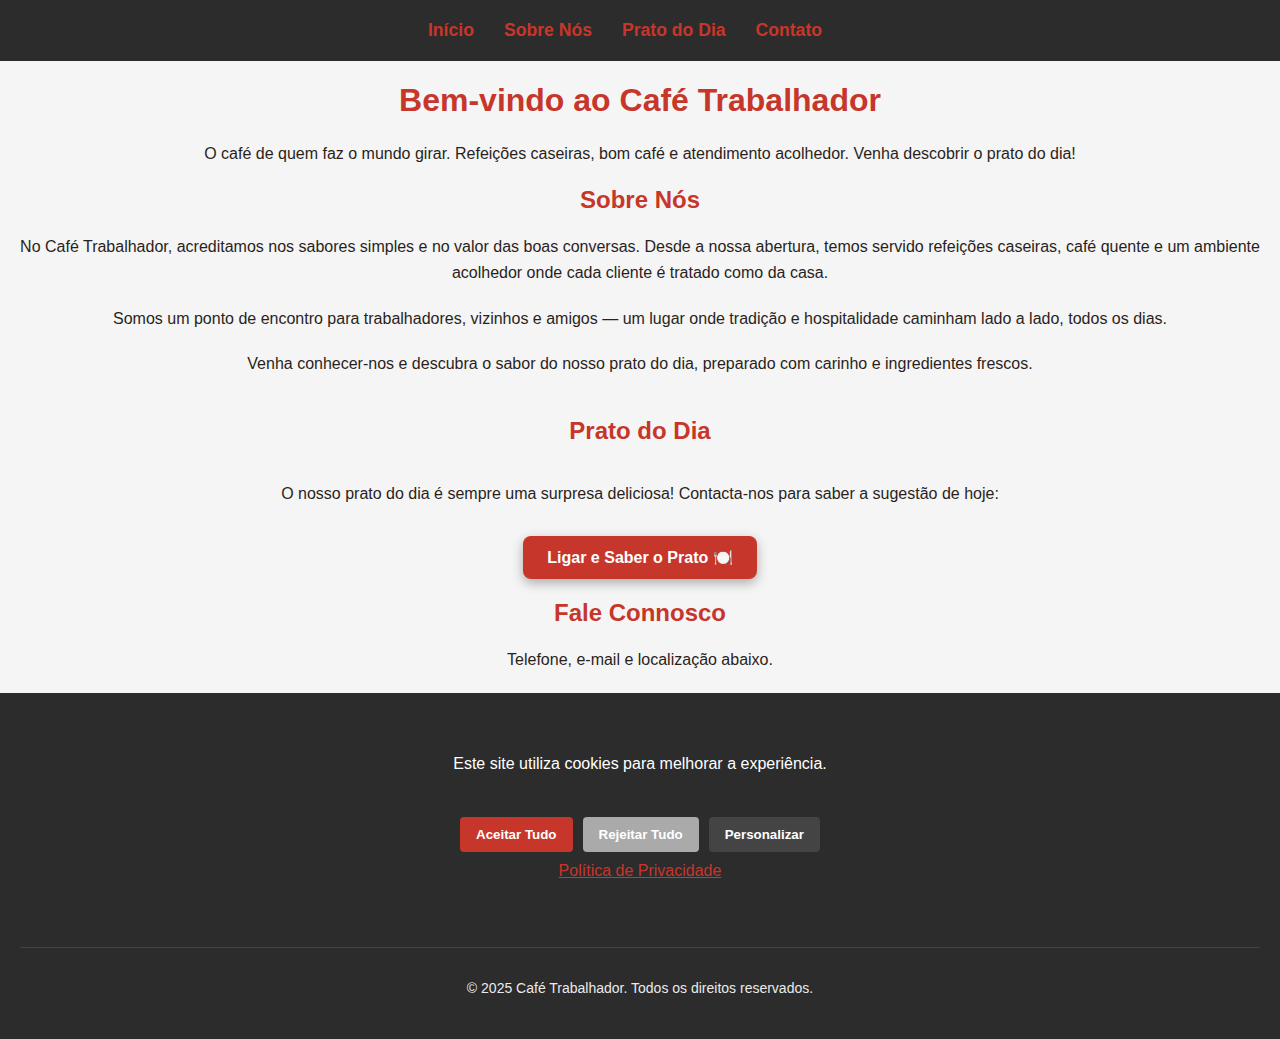
<file: index.html>
<!DOCTYPE html>
<html lang="pt">
<head>
  <meta charset="UTF-8">
  <meta name="viewport" content="width=device-width, initial-scale=1.0">
  <link rel="stylesheet" href="style.css">
  <link rel="icon" href="images/favicon.ico">
  <title>Café Trabalhador</title>
  <!-- SEO e redes sociais -->
  <meta name="description" content="Café Trabalhador - Refeições caseiras e ambiente acolhedor em Sandim.">
  <meta name="keywords" content="café, trabalhador, prato do dia, comida caseira, sandim, vila nova de gaia">
  <meta property="og:title" content="Café Trabalhador">
  <meta property="og:description" content="Descubra o prato do dia. Ligue e reserve!">
  <meta property="og:image" content="images/logo.png">
  <meta property="og:url" content="https://www.cafetrabalhador.pt">
</head>
<body>

  <div class="site-wrapper">
    <header>
      <nav>
        <ul>
          <li><a href="#inicio">Início</a></li>
          <li><a href="#sobre">Sobre Nós</a></li>
          <li><a href="#prato">Prato do Dia</a></li>
          <li><a href="#contato">Contato</a></li>
          <li><a class="reserva" href="tel:+351912345678" aria-label="Reservar por Telefone">Reservar por Telefone 📞</a></li>
        </ul>
      </nav>
    </header>

    <main>
      <section id="inicio">
        <h1>Bem‑vindo ao Café Trabalhador</h1>
        <p>O café de quem faz o mundo girar. Refeições caseiras, bom café e atendimento acolhedor. Venha descobrir o prato do dia!</p>
      </section>

      <section id="sobre">
        <h2>Sobre Nós</h2>
        <p>
          No Café Trabalhador, acreditamos nos sabores simples e no valor das boas conversas. Desde a nossa abertura, temos servido refeições caseiras, café quente e um ambiente acolhedor onde cada cliente é tratado como da casa.
        </p>
        <p>
          Somos um ponto de encontro para trabalhadores, vizinhos e amigos — um lugar onde tradição e hospitalidade caminham lado a lado, todos os dias.
        </p>
        <p>
          Venha conhecer‑nos e descubra o sabor do nosso prato do dia, preparado com carinho e ingredientes frescos.
        </p>
      </section>

      <section id="prato">
        <h2>Prato do Dia</h2>
        <p>O nosso prato do dia é sempre uma surpresa deliciosa! Contacta‑nos para saber a sugestão de hoje:</p>
        <a href="tel:+351933160158" class="botao-prato" aria-label="Ligar e Saber o Prato">Ligar e Saber o Prato 🍽️</a>
      </section>

      <section id="contato">
        <h2>Fale Connosco</h2>
        <p>Telefone, e‑mail e localização abaixo.</p>
      </section>
    </main>

    <footer class="footer">
      <div class="footer-container">
        <div class="footer-contact">
          <h3>Contato</h3>
          <p>📞 <a href="tel:+351933160158">+351 933 160 158</a></p>
          <p>✉️ <a href="mailto:cafe@trabalhador.pt">cafe@trabalhador.pt</a></p>
        </div>

        <div class="footer-location">
          <h3>Onde Estamos</h3>
          <p>R. Sá 459<br>4430-999 Sandim, Vila Nova de Gaia</p>
        </div>

        <div class="footer-map">
          <iframe
            src="https://www.google.com/maps/embed?pb=!1m18!1m12!1m3!1d3024.316663695992!2d-8.507!3d41.0351!2m3!1f0!2f0!3f0!3m2!1i1024!2i768!4f13.1!3m3!1m2!1s0xd247f67617497cf%3A0xa8c4d28a6f999fc!2sR.%20S%C3%A1%20459%2C%204430%20Sandim%2C%20Portugal!5e0!3m2!1spt-PT!2spt!4v1690460137845"
            width="100%"
            height="180"
            style="border:0; border-radius: 8px;"
            allowfullscreen=""
            loading="lazy"
            referrerpolicy="no-referrer-when-downgrade">
          </iframe>
        </div>
      </div>

      <div class="footer-bottom">
        <p>&copy; 2025 Café Trabalhador. Todos os direitos reservados.</p>
        <a href="#" class="scroll-to-top" title="Voltar ao topo">&#8679;</a>
      </div>
    </footer>
  </div>


<!-- Banner de Cookies -->
  <div id="cookie-banner" class="cookie-banner">
    <p>Este site utiliza cookies para melhorar a experiência.</p>
    <div class="cookie-buttons">
      <button id="accept-all">Aceitar Tudo</button>
      <button id="reject-all">Rejeitar Tudo</button>
      <button id="customize">Personalizar</button>
    </div>
    <a href="politica.html">Política de Privacidade</a>
  </div>

  <!-- Modal de Preferências -->
  <div id="cookie-modal" class="cookie-modal">
    <h3>Preferências de Cookies</h3>
    <form id="cookie-preferences">
      <label><input type="checkbox" disabled checked /> Cookies necessários (sempre ativos)</label><br />
      <label><input type="checkbox" name="stats" /> Estatísticos (Google Analytics)</label><br />
      <label><input type="checkbox" name="geo" /> Localização</label><br />
      <button type="submit">Salvar Preferências</button>
    </form>
  </div>

  <script src="script.js"></script>
</body>
</html>
</file>
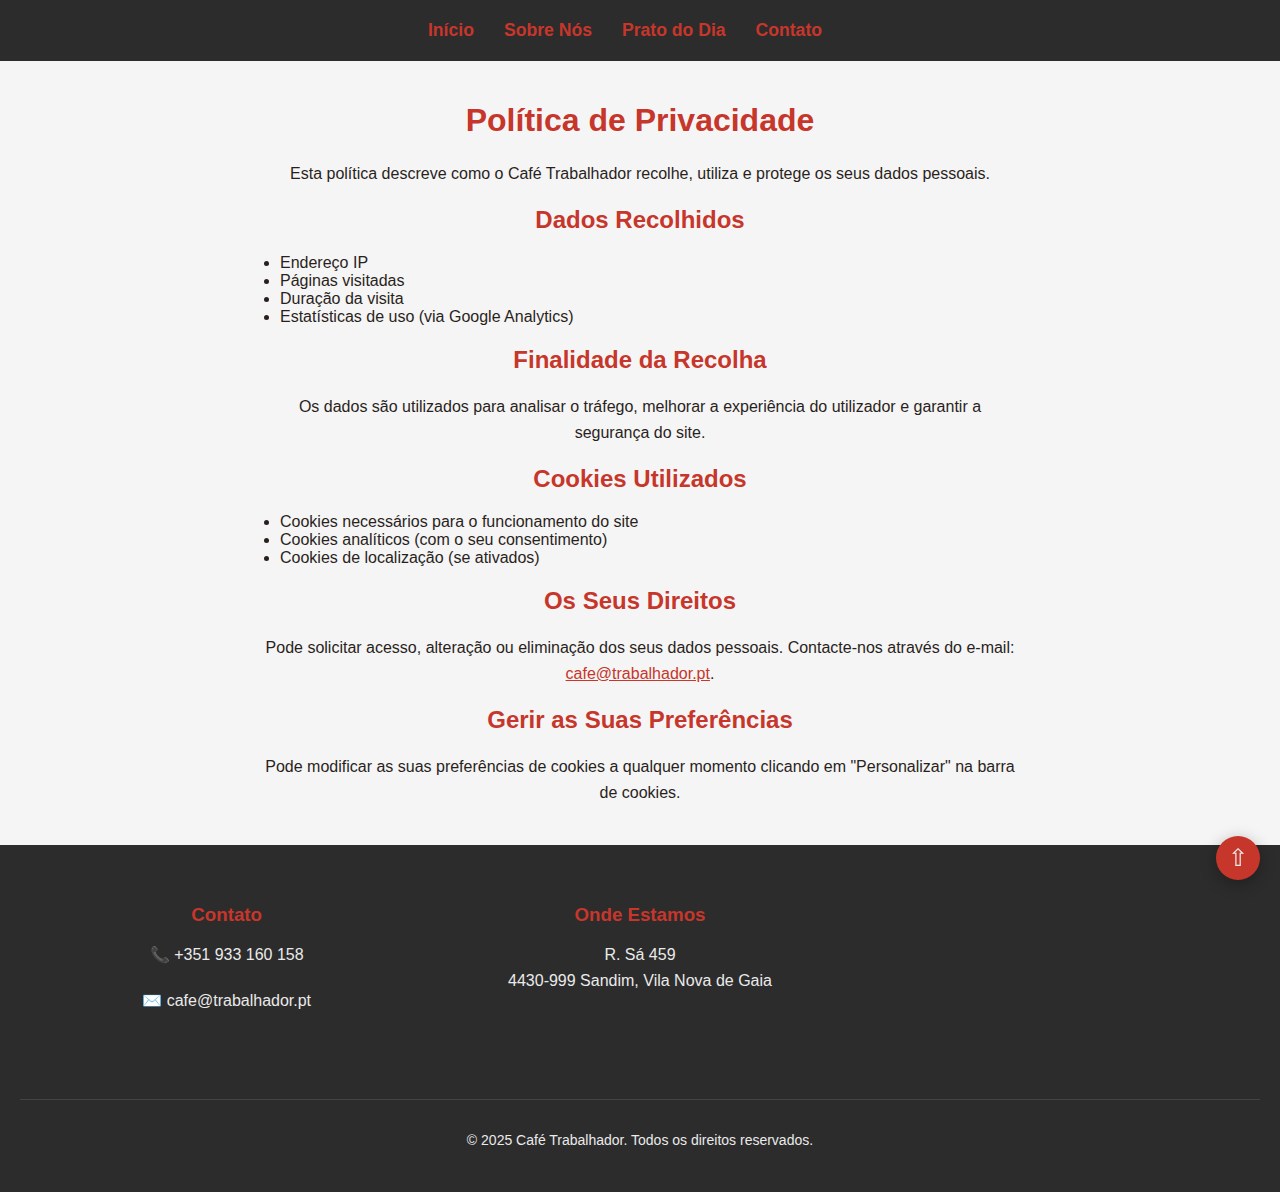
<file: politica.html>
<!DOCTYPE html>
<html lang="pt">
<head>
  <meta charset="UTF-8" />
  <meta name="viewport" content="width=device-width, initial-scale=1.0" />
  <link rel="stylesheet" href="style.css" />
  <link rel="icon" href="images/favicon.ico" />
  <title>Política de Privacidade - Café Trabalhador</title>
</head>
<body>

  <!-- Header igual ao index.html -->
  <div class="site-wrapper">
    <header>
      <nav>
        <ul>
          <li><a href="index.html#inicio">Início</a></li>
          <li><a href="index.html#sobre">Sobre Nós</a></li>
          <li><a href="index.html#prato">Prato do Dia</a></li>
          <li><a href="index.html#contato">Contato</a></li>
          <li><a class="reserva" href="tel:+351912345678">Reservar por Telefone 📞</a></li>
        </ul>
      </nav>
    </header>

    <main style="padding: 20px; max-width: 800px; margin: auto;">
      <h1>Política de Privacidade</h1>
      <p>Esta política descreve como o Café Trabalhador recolhe, utiliza e protege os seus dados pessoais.</p>

      <h2>Dados Recolhidos</h2>
      <ul>
        <li>Endereço IP</li>
        <li>Páginas visitadas</li>
        <li>Duração da visita</li>
        <li>Estatísticas de uso (via Google Analytics)</li>
      </ul>

      <h2>Finalidade da Recolha</h2>
      <p>Os dados são utilizados para analisar o tráfego, melhorar a experiência do utilizador e garantir a segurança do site.</p>

      <h2>Cookies Utilizados</h2>
      <ul>
        <li>Cookies necessários para o funcionamento do site</li>
        <li>Cookies analíticos (com o seu consentimento)</li>
        <li>Cookies de localização (se ativados)</li>
      </ul>

      <h2>Os Seus Direitos</h2>
      <p>Pode solicitar acesso, alteração ou eliminação dos seus dados pessoais. Contacte-nos através do e-mail:
        <a href="mailto:cafe@trabalhador.pt" style="color: #c7362b;">cafe@trabalhador.pt</a>.
      </p>

      <h2>Gerir as Suas Preferências</h2>
      <p>Pode modificar as suas preferências de cookies a qualquer momento clicando em "Personalizar" na barra de cookies.</p>
    </main>

    <!-- Footer idêntico ao do index.html -->
    <footer class="footer">
      <div class="footer-container">
        <div class="footer-contact">
          <h3>Contato</h3>
          <p>📞 <a href="tel:+351933160158">+351 933 160 158</a></p>
          <p>✉️ <a href="mailto:cafe@trabalhador.pt">cafe@trabalhador.pt</a></p>
        </div>

        <div class="footer-location">
          <h3>Onde Estamos</h3>
          <p>R. Sá 459<br>4430-999 Sandim, Vila Nova de Gaia</p>
        </div>

        <div class="footer-map">
          <iframe
            src="https://www.google.com/maps/embed?pb=!1m18!1m12!1m3!1d3024.316663695992!2d-8.507!3d41.0351!2m3!1f0!2f0!3f0!3m2!1i1024!2i768!4f13.1!3m3!1m2!1s0xd247f67617497cf%3A0xa8c4d28a6f999fc!2sR.%20S%C3%A1%20459%2C%204430%20Sandim%2C%20Portugal!5e0!3m2!1spt-PT!2spt!4v1690460137845"
            width="100%" height="180" style="border:0; border-radius: 8px;" allowfullscreen=""
            loading="lazy" referrerpolicy="no-referrer-when-downgrade">
          </iframe>
        </div>
      </div>

      <div class="footer-bottom">
        <p>&copy; 2025 Café Trabalhador. Todos os direitos reservados.</p>
        <a href="#" class="scroll-to-top" title="Voltar ao topo">&#8679;</a>
      </div>
    </footer>
  </div>

</body>
</html>
</file>
<file: style.css>
html {
  scroll-behavior: smooth;
}

html, body {
  height: 100%;
  margin: 0;
  padding: 0;
}

body {
  background-color: #f5f5f5;
  font-family: Arial, sans-serif;
  color: #2a1f1c;
  font-size: 16px;
}

@media (max-width: 480px) {
  body {
    font-size: 18px;
  }
}

.site-wrapper {
  display: flex;
  flex-direction: column;
  min-height: 100vh;
}

.site-wrapper main {
  flex: 1;
}

h1, h2, h3 {
  color: #c7362b;
  text-align: center;
}

p {
  line-height: 1.6;
  margin-bottom: 20px;
  margin-left: 20px;
  margin-right: 20px;
  text-align: center;
}

header {
  position: sticky;
  top: 0;
  z-index: 1000;
  background-color: #2c2c2c;
  padding: 20px 0;
  text-align: center;
}

nav ul {
  list-style: none;
  margin: 0;
  padding: 0;
  display: flex;
  justify-content: center;
  flex-wrap: wrap;
  gap: 30px;
}

nav ul li a {
  color: #c7362b;
  text-decoration: none;
  font-weight: bold;
  font-size: 1.1rem;
  transition: color 0.3s ease;
}

nav ul li a:hover {
  color: #ff4d40;
}

nav ul li a.reserva {
  border: 2px solid #c7362b;
  padding: 6px 14px;
  border-radius: 6px;
  background-color: transparent;
}

nav ul li a.reserva:hover {
  background-color: #c7362b;
  color: #fff;
}

@media (min-width: 768px) {
  .reserva {
    display: none;
  }
}

.footer {
  background-color: #2c2c2c;
  color: #eaeaea;
  padding: 40px 20px 20px;
  font-size: 16px;
  position: relative;
}

.footer-container {
  display: flex;
  flex-wrap: wrap;
  justify-content: space-between;
  gap: 40px;
  max-width: 1200px;
  margin: 0 auto;
}

.footer h3 {
  color: #c7362b;
  margin-bottom: 10px;
}

.footer a {
  color: #eaeaea;
  text-decoration: none;
}

.footer a:hover {
  color: #ff4d40;
}

.footer-contact,
.footer-location,
.footer-map {
  flex: 1 1 250px;
}

.footer-bottom {
  text-align: center;
  margin-top: 30px;
  border-top: 1px solid #444;
  padding-top: 15px;
  font-size: 14px;
}

.scroll-to-top {
  position: fixed;
  bottom: 20px;
  right: 20px;
  background: #c7362b;
  color: #fff;
  font-size: 24px;
  border: none;
  border-radius: 50%;
  width: 44px;
  height: 44px;
  display: flex;
  align-items: center;
  justify-content: center;
  text-decoration: none;
  box-shadow: 0 4px 16px rgba(0,0,0,0.3);
  z-index: 1000;
  transition: all 0.3s ease;
}

.scroll-to-top:hover {
  background: #ff4d40;
  color: #fff;
}

#prato {
  display: flex;
  flex-direction: column;
  align-items: center;
  text-align: center;
}

.botao-prato {
  display: inline-block;
  background-color: #c7362b;
  color: white;
  padding: 12px 24px;
  font-weight: bold;
  text-decoration: none;
  border-radius: 8px;
  box-shadow: 0 4px 12px rgba(0,0,0,0.3);
  transition: background 0.3s;
  margin-top: 10px;
}

.botao-prato:hover {
  background-color: #ff4d40;
}

.cookie-banner {
  position: fixed;
  bottom: 0;
  left: 0;
  right: 0;
  background: #2c2c2c;
  color: #fff;
  padding: 20px;
  text-align: center;
  z-index: 9999;
  display: none;
  flex-direction: column;
  gap: 10px;
}

.cookie-buttons {
  display: flex;
  justify-content: center;
  gap: 10px;
  margin-top: 10px;
}

.cookie-buttons button {
  padding: 10px 16px;
  border: none;
  border-radius: 4px;
  font-weight: bold;
  cursor: pointer;
}

#accept-all {
  background: #c7362b;
  color: white;
}

#reject-all {
  background: #aaa;
  color: white;
}

#customize {
  background: #444;
  color: white;
}

/* Modal */
.cookie-modal {
  display: none;
  position: fixed;
  bottom: 80px;
  left: 50%;
  transform: translateX(-50%);
  background: #fff;
  color: #000;
  padding: 20px;
  border-radius: 10px;
  z-index: 10000;
  box-shadow: 0 0 10px rgba(0,0,0,0.3);
}

.cookie-banner a {
  color: #c7362b;
  text-decoration: underline;
}
</file>
